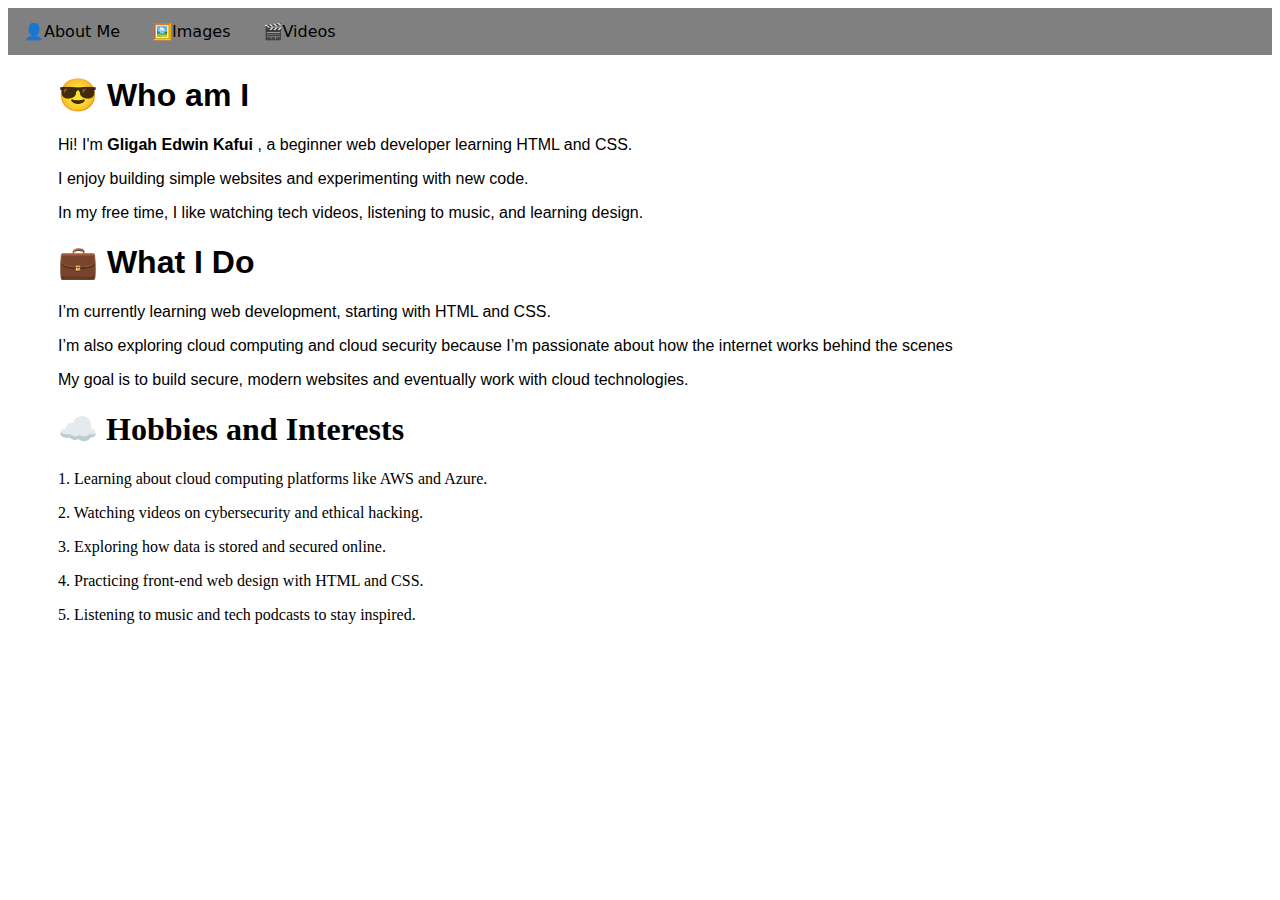
<file: index.html>
<!DOCTYPE html>
<html lang="en">

<head>
  <meta charset="utf-8">
  <meta content="width=device-width, initial-scale=1.0" name="viewport">
  <meta http-equiv="X-UA-Compatible" content="ie=edge">
  <title>Year in Review</title>
  <link href="assets/css/main.css" rel="stylesheet">
  <style>
  </style>
</head>

<body>
    
     <ul>
      <li><a href="#about">👤About Me </a></li>
      <li><a href="#Photos">🖼️Images </a></li>
      <li><a href="videos.html">🎬Videos </a></li>
     </ul>

     <section class="one">
          <h1>😎 Who am I</h1>
          <p>Hi! I'm <b>Gligah Edwin Kafui</b> , a beginner web developer learning HTML and CSS.</p>
          <p>I enjoy building simple websites and experimenting with new code.</p>
          <p>In my free time, I like watching tech videos, listening to music, and learning design.</p>
      </section>

      <section class="two">
        <h1>💼 What I Do</h1>
        <p>I’m currently learning web development, starting with HTML and CSS.</p>
        <p>I’m also exploring cloud computing and cloud security because I’m passionate about how the internet works behind the scenes</p>
        <p>My goal is to build secure, modern websites and eventually work with cloud technologies.</p>
      </section>

      <section class="three">
        <h1>☁️ Hobbies and Interests</h1>
        <p>1. Learning about cloud computing platforms like AWS and Azure.</p>
        <p>2. Watching videos on cybersecurity and ethical hacking.</p>
        <p>3. Exploring how data is stored and secured online.</p>
        <p>4. Practicing front-end web design with HTML and CSS.</p>
        <p>5. Listening to music and tech podcasts to stay inspired.</p>
      </section>
   

 

</body>

</html>
</file>
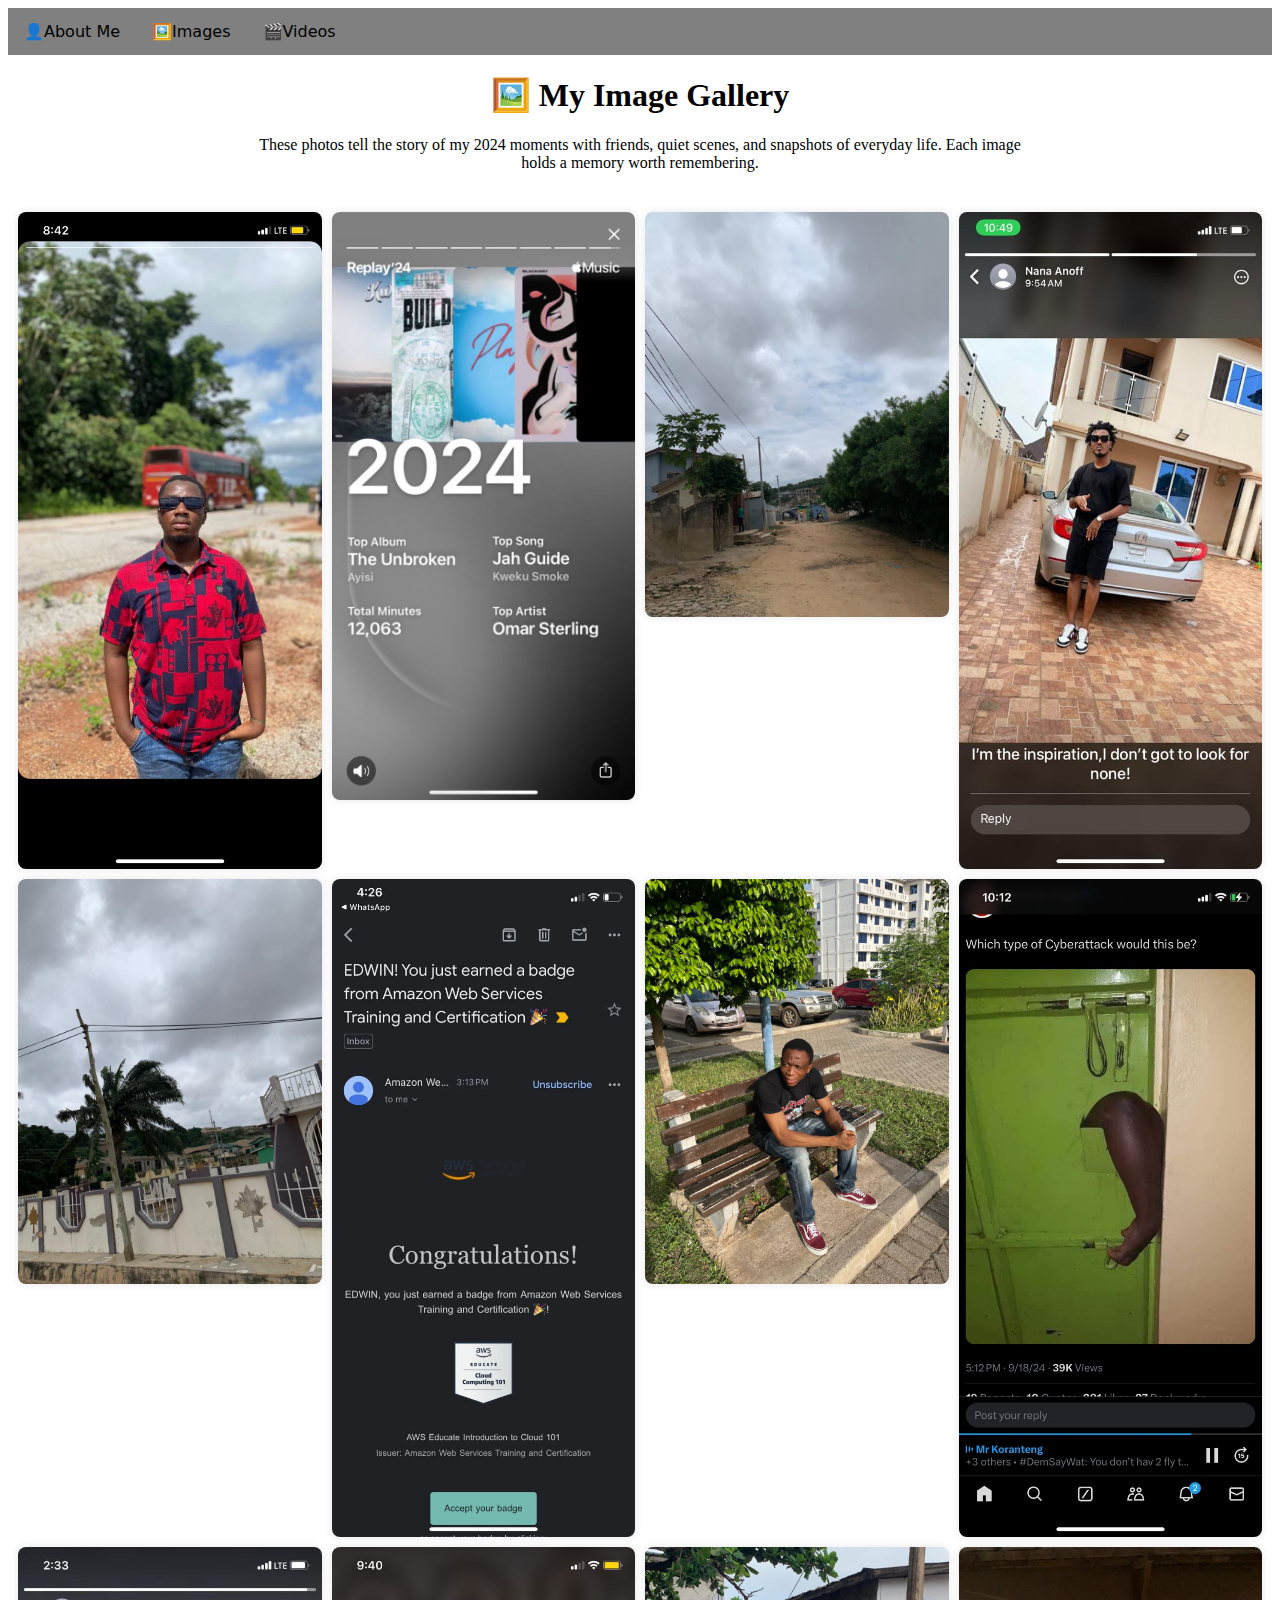
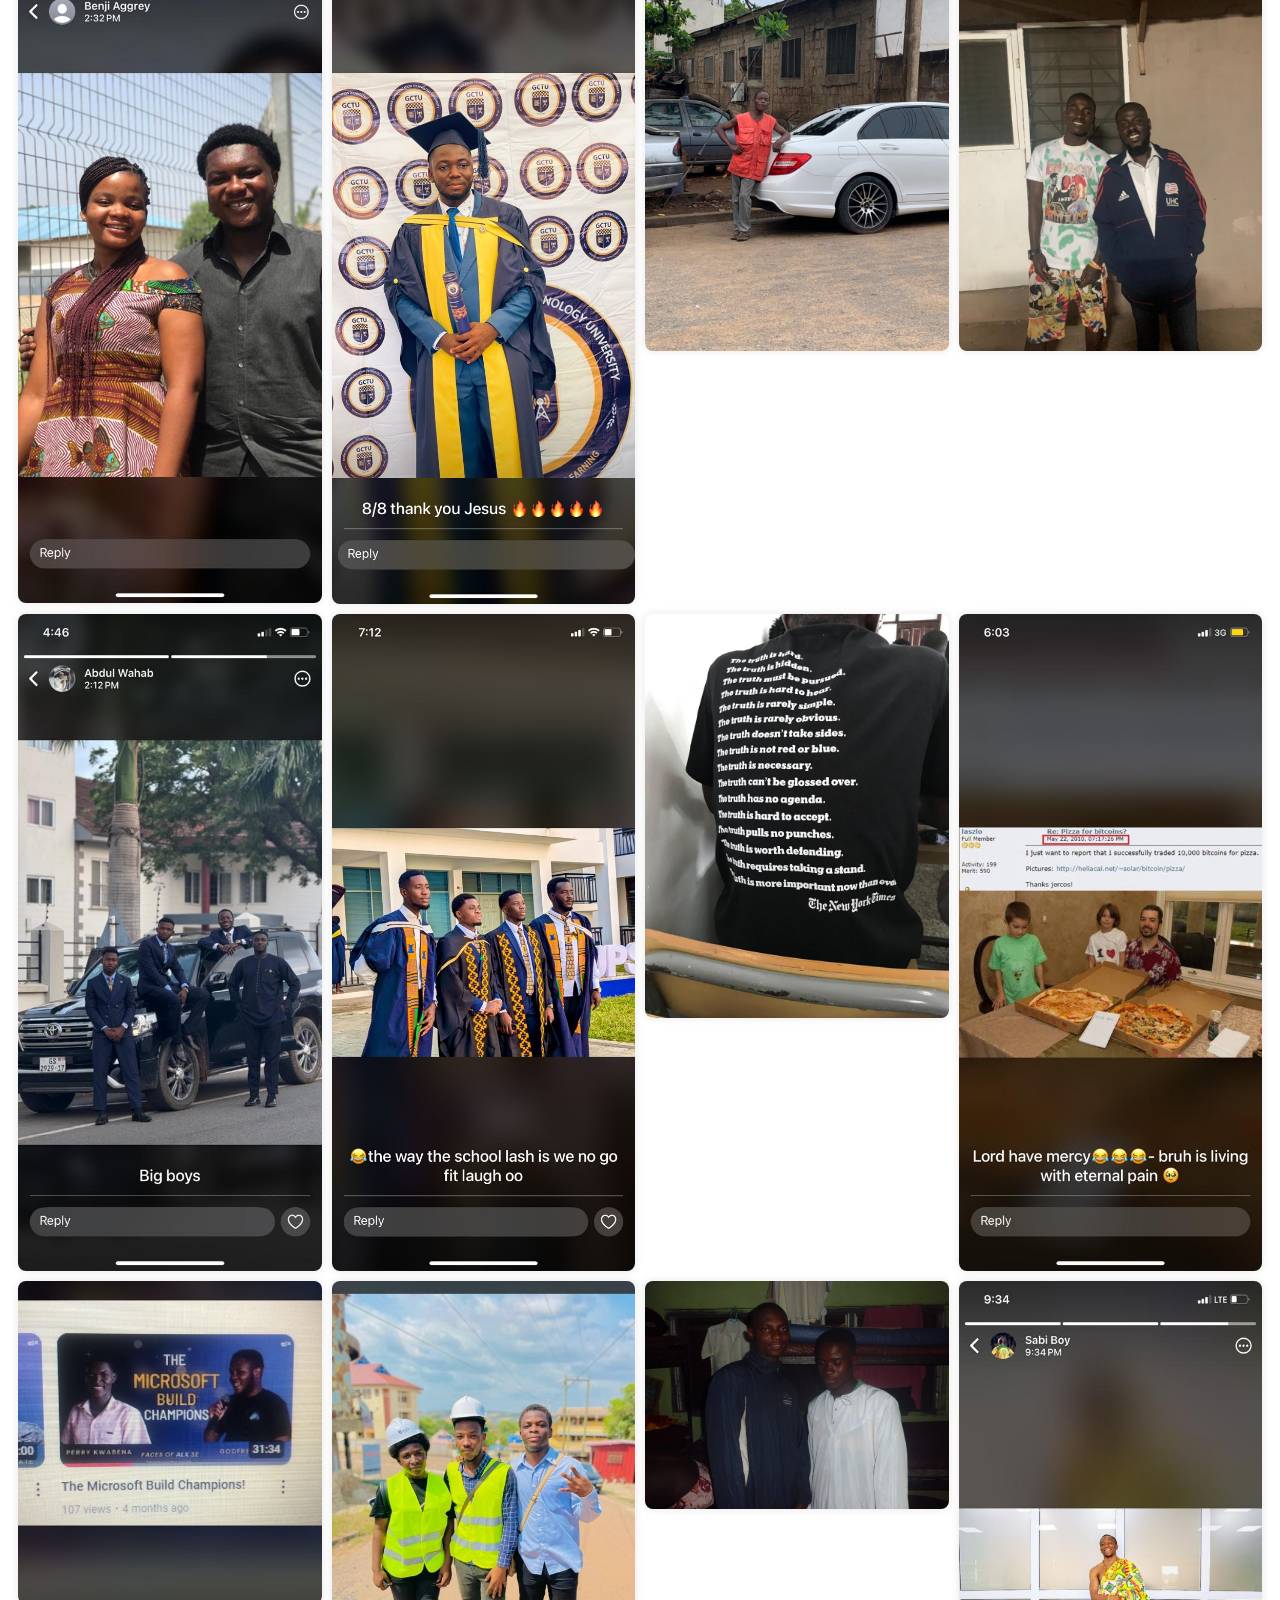
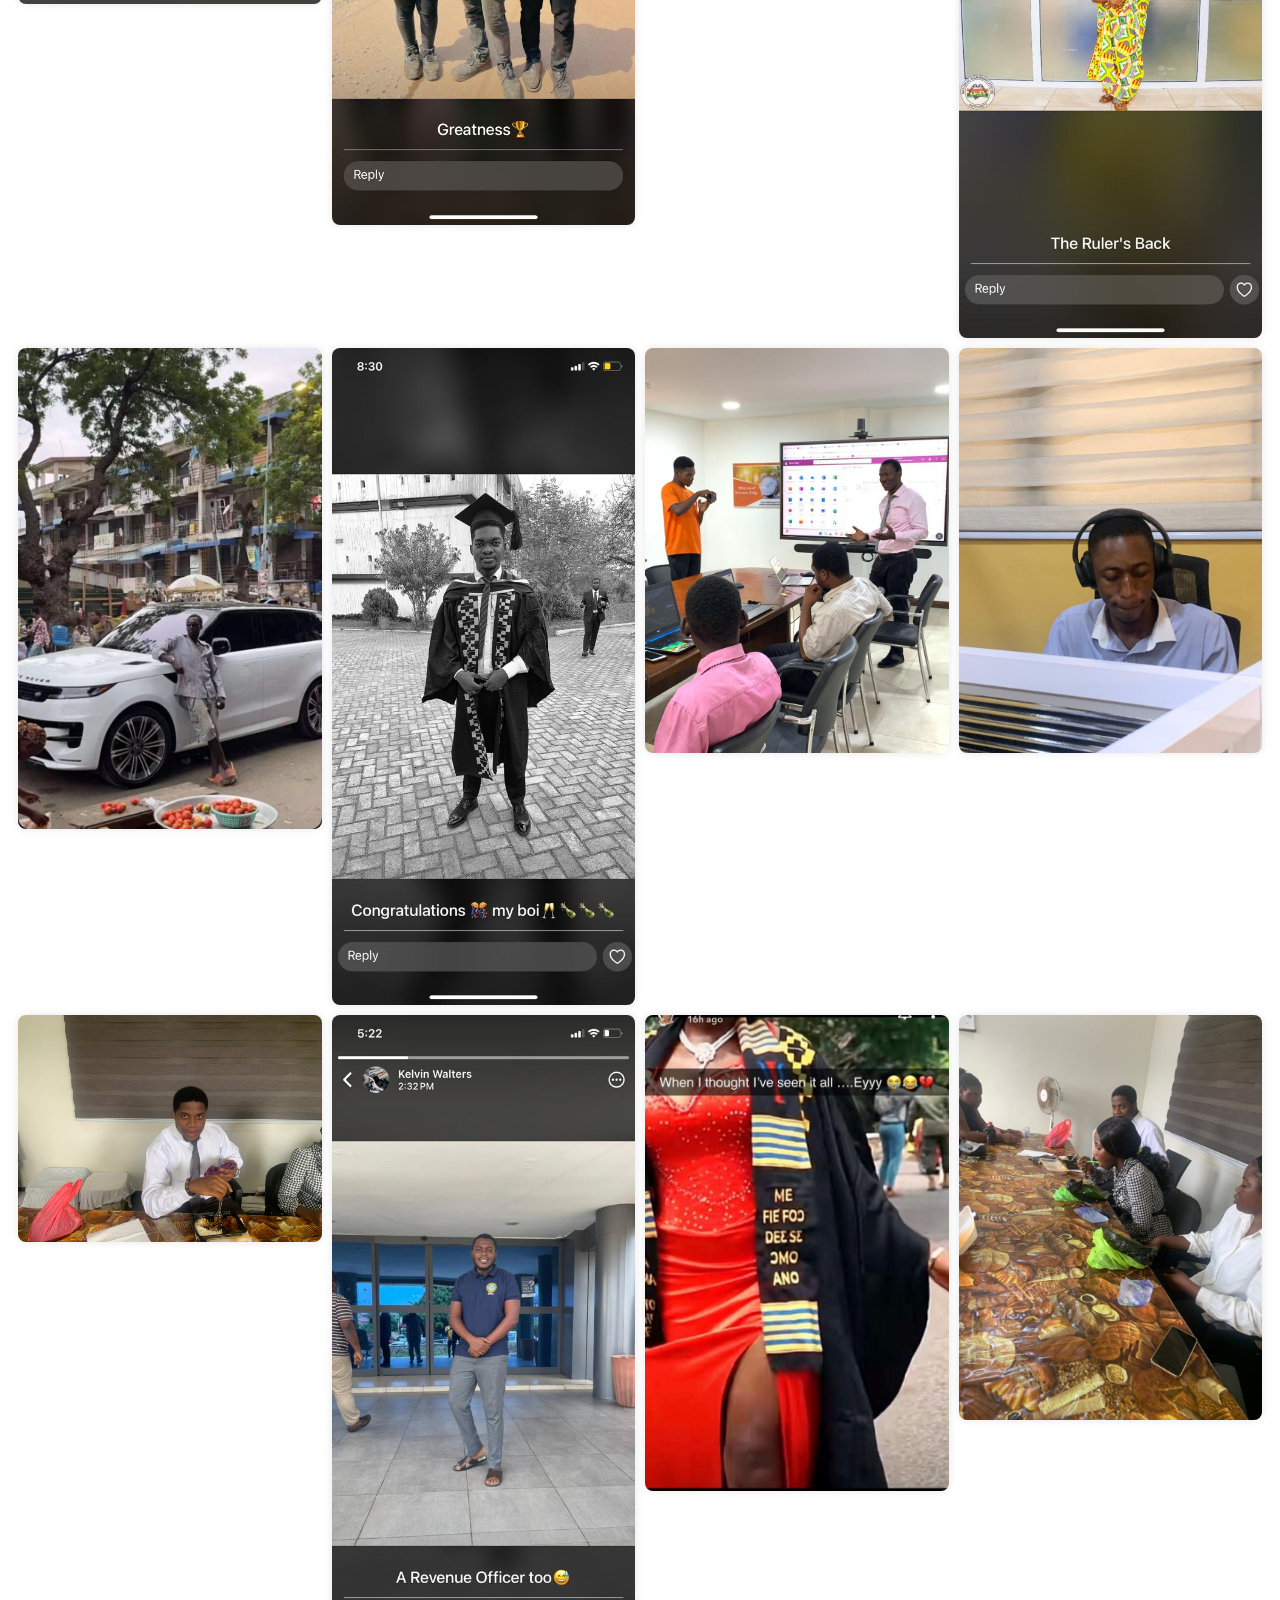
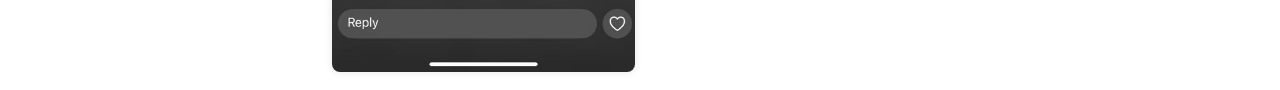
<file: images.html>
<!DOCTYPE html>
<html lang="en">
<head>
  <meta charset="UTF-8">
  <meta name="viewport" content="width=device-width, initial-scale=1.0">
  <title>My Images</title>
  <link rel="stylesheet" href="assets/css/images.css">
  <link rel="stylesheet" href="assets/css/main.css">

</head>
<body>

    <ul>
      <li><a href="index.html">👤About Me</a></li>
      <li><a href="#images">🖼️Images</a></li>
      <li><a href="videos.html">🎬Videos</a></li>
    </ul>
  

  <h1 style="text-align: center;">🖼️ My Image Gallery</h1>
  <p style="text-align: center; max-width: 800px; margin: 0 auto 30px;">
  These photos tell the story of my 2024 moments with friends, quiet scenes, and snapshots of everyday life. Each image holds a memory worth remembering.
</p>


  <div class="image-gallery">
    <img src="assets/img/alan.jpg">
    <img src="assets/img/apple.jpg">
    <img src="assets/img/ana.jpg">
    <img src="assets/img/anof.jpg">
    <img src="assets/img/able.jpg">
    <img src="assets/img/aws.jpg">
    <img src="assets/img/edem.jpg">
    <img src="assets/img/attack.jpg">
    <img src="assets/img/ben.jpg">
    <img src="assets/img/mic.jpg">
    <img src="assets/img/fo.jpg">
    <img src="assets/img/jun.jpg">
    <img src="assets/img/ibrah.jpg">
    <img src="assets/img/grad.jpg">
    <img src="assets/img/jerry.jpg">
    <img src="assets/img/pains.jpg">
    <img src="assets/img/perry.jpg">
    <img src="assets/img/rich.jpg">
    <img src="assets/img/wayo.jpg">
    <img src="assets/img/edem2.jpg">
    <img src="assets/img/range.jpg">
    <img src="assets/img/micky.jpg">
    <img src="assets/img/office.jpg">
    <img src="assets/img/osei.jpg">
    <img src="assets/img/kpakk.jpg">
    <img src="assets/img/kelvin.jpg">
    <img src="assets/img/grad2.jpg">
    <img src="assets/img/amanda.jpg">

  </div>

</body>
</html>
</file>
<file: assets/css/main.css>
ul {
  list-style-type: none;
  margin: 0;
  padding: 0;
  overflow: hidden;
  background-color: gray;
}

li {
  float: left;

}

li a {
  display: block;
  color: black;
  text-align: center;
  padding: 14px 16px;
  text-decoration: none;
  font-family: system-ui, -apple-system, BlinkMacSystemFont, 'Segoe UI', Roboto, Oxygen, Ubuntu, Cantarell, 'Open Sans', 'Helvetica Neue', sans-serif;

}

li a:hover {
  background-color: powderblue;
}

.hobby,
.two,
.one {
  text-align: left;
  padding-left: 50px;
  color: black;
  font-family: 'Trebuchet MS', 'Lucida Sans Unicode', 'Lucida Grande', 'Lucida Sans', Arial, sans-serif;

}

.hobby {
  margin: 0 auto;
  padding: 20px;
}

.three {
      padding-left: 50px;


}
</file>
<file: assets/css/images.css>
.image-gallery {
  display: grid;
  grid-template-columns: repeat(auto-fit, minmax(250px, 1fr));
  gap: 10px;
  padding: 10px;
}

.image-gallery img {
  width: 100%;
  height: auto;
  object-fit: cover;
  border-radius: 8px;
  box-shadow: 0 0 8px rgba(0, 0, 0, 0.1);
  transition: transform 0.3s ease;
}

.image-gallery img:hover {
  transform: scale(1.03);
}
</file>
